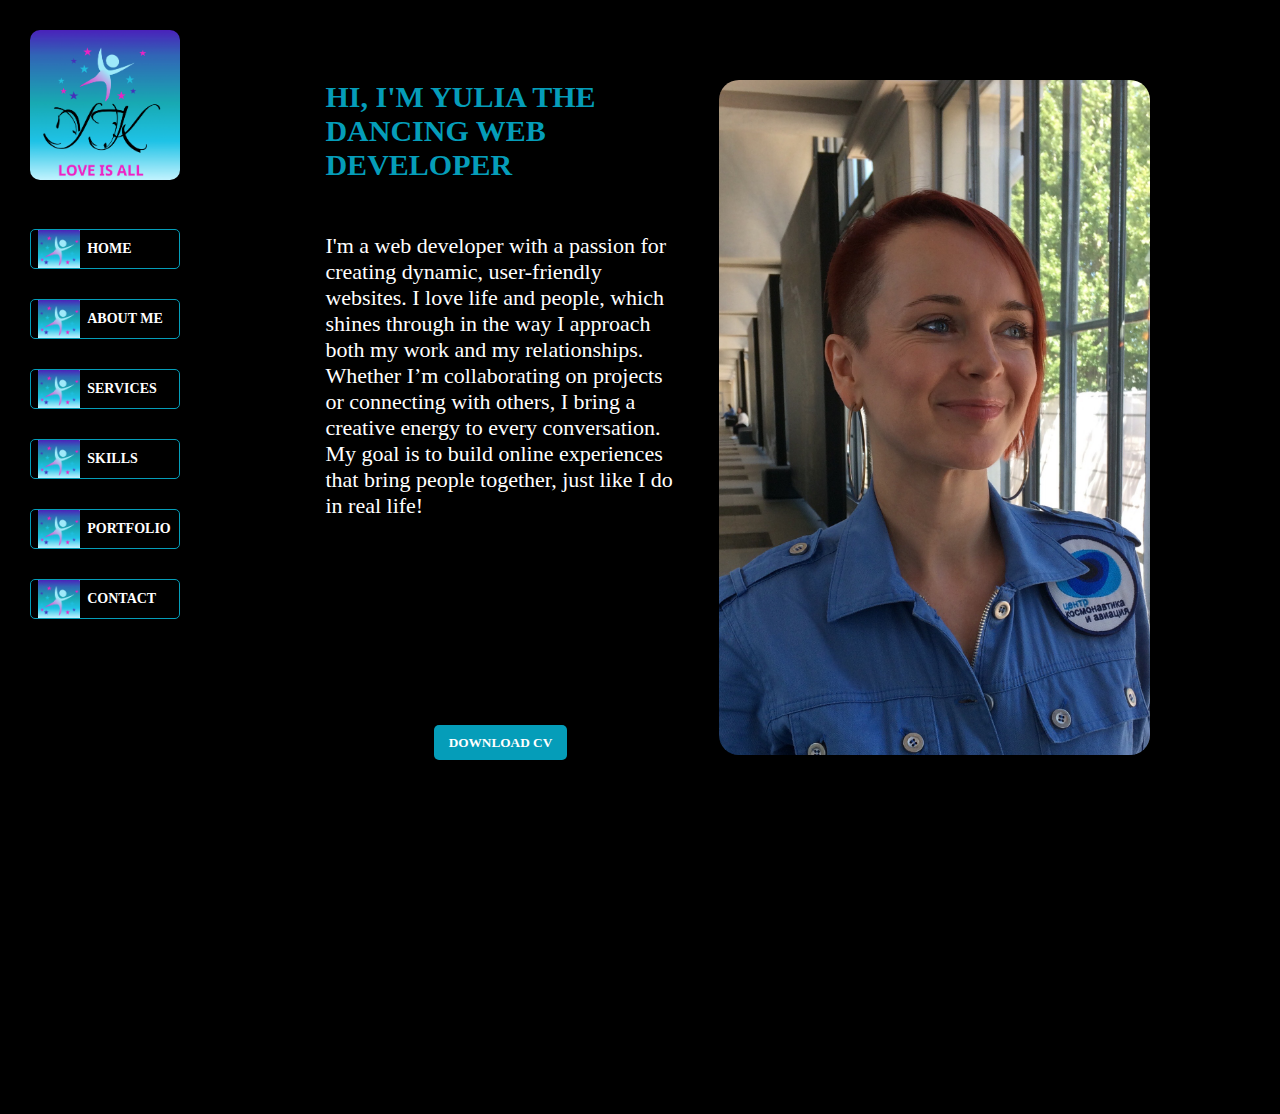
<file: index.html>
<!DOCTYPE html>
<html lang="en">

<head>
    <meta charset="UTF-8">
    <meta name="viewport" content="width=device-width, initial-scale=1.0">
    <title>Home</title>
    <link rel="stylesheet" href="./styles.css">
</head>

<body>
    <div class="webPageContainer">
        <header>
            <nav class="topNavigation">
                <div class="tableMenuBarContainer">
                    
                    <div class="logoContainer">
                        <a href="index.html">
                            <img class="logo" src="./images/logoYK.jpg" alt="Logo">
                        </a>
                    </div>
               
                    <div class="tabletMenu">
                        <ul class="navLinks navLinksTablet">
                            <li class="tabletButton menuButton"><a href="index.html">Home</a></li>
                            <li class="tabletButton menuButton"><a href="about.html">About Me</a></li>
                            <li class="tabletButton menuButton"><a href="services.html">Services</a></li>
                            <li class="tabletButton menuButton"><a href="skills.html">Skills</a></li>
                            <li class="tabletButton menuButton"><a href="portfolio.html">Portfolio</a></li>
                            <li class="tabletButton menuButton"><a href="contact.html">Contact</a></li>
                        </ul>
                    </div>
                </div>
                <div>
                    <a href="#openMenu" id="hamburger">
                        <img class="hamburger" src="./images/hamburger.png" alt="Hamburger Icon">
                    </a>
                </div>
            </nav>
            <div class="desktopMenu">
                <ul class="navLinks navLinksDesktop">
                    <li class="desktopButton menuButton">
                        <img class="desktopButtorDecor" src="./images/buttonDecor.jpg" alt="Button Decoration">
                        <a href="index.html">Home</a>
                    </li>
                    <li class="desktopButton menuButton">
                        <img class="desktopButtorDecor" src="./images/buttonDecor.jpg" alt="Button Decoration">
                        <a href="about.html">About Me</a>
                    </li>
                    <li class="desktopButton menuButton">
                        <img class="desktopButtorDecor" src="./images/buttonDecor.jpg" alt="Button Decoration">
                        <a href="services.html">Services</a>
                    </li>
                    <li class="desktopButton menuButton">
                        <img class="desktopButtorDecor" src="./images/buttonDecor.jpg" alt="Button Decoration">
                        <a href="skills.html">Skills</a>
                    </li>
                    <li class="desktopButton menuButton">
                        <img class="desktopButtorDecor" src="./images/buttonDecor.jpg" alt="Button Decoration">
                        <a href="portfolio.html">Portfolio</a>
                    </li>
                    <li class="desktopButton menuButton">
                        <img class="desktopButtorDecor" src="./images/buttonDecor.jpg" alt="Button Decoration">
                        <a href="contact.html">Contact</a>
                    </li>
                </ul>
            </div>
            <div id="openMenu" class="mobileMenu">
                <ul class="navLinks navLinksDesktop">
                    <li class="mobileButton menuButton"><a href="index.html">Home</a></li>
                    <li class="mobileButton menuButton"><a href="about.html">About Me</a></li>
                    <li class="mobileButton menuButton"><a href="services.html">Services</a></li>
                    <li class="mobileButton menuButton"><a href="skills.html">Skills</a></li>
                    <li class="mobileButton menuButton"><a href="portfolio.html">Portfolio</a></li>
                    <li class="mobileButton menuButton"><a href="contact.html">Contact</a></li>
                </ul>
            </div>
        </header>

        <main class="pageContent">

            <div class="gridContainer">
                <div class="box title">
                    <h1 class="sectionHeader">Hi, I'm Yulia the dancing web developer</h1>
                </div>
                <div class="box image gridItem">

                    <img src="./images/profilePhoto.jpg" alt="Yulia's Profile Photo">
                </div>
                <div class="box text">I'm a web developer with a passion for creating dynamic, user-friendly websites. I
                    love life and people, which shines through in the way I approach both my work and my relationships.
                    Whether I’m collaborating on projects or connecting with others, I bring a creative energy to every
                    conversation. My goal is to build online experiences that bring people together, just like I do in
                    real life!</div>
                <div class="box button buttonDiv">
                    <h5><a class="downloadCVButton"
                            href="https://drive.google.com/file/d/1CEuTMTW2zcV6KaB7ldRLFrGE4mysSt4g/view?usp=sharing"
                            target="_blank">DOWNLOAD CV</a></h5>
                </div>
            </div>
        </main>
    </div>
    <!-- <script>
        document.getElementById('hamburger').addEventListener('click', function (event) {
            event.preventDefault();
            document.getElementById('openMenu').classList.toggle('hide');
        })
    </script>-->
    <script src="script.js"></script>
</body>

</html>
</file>
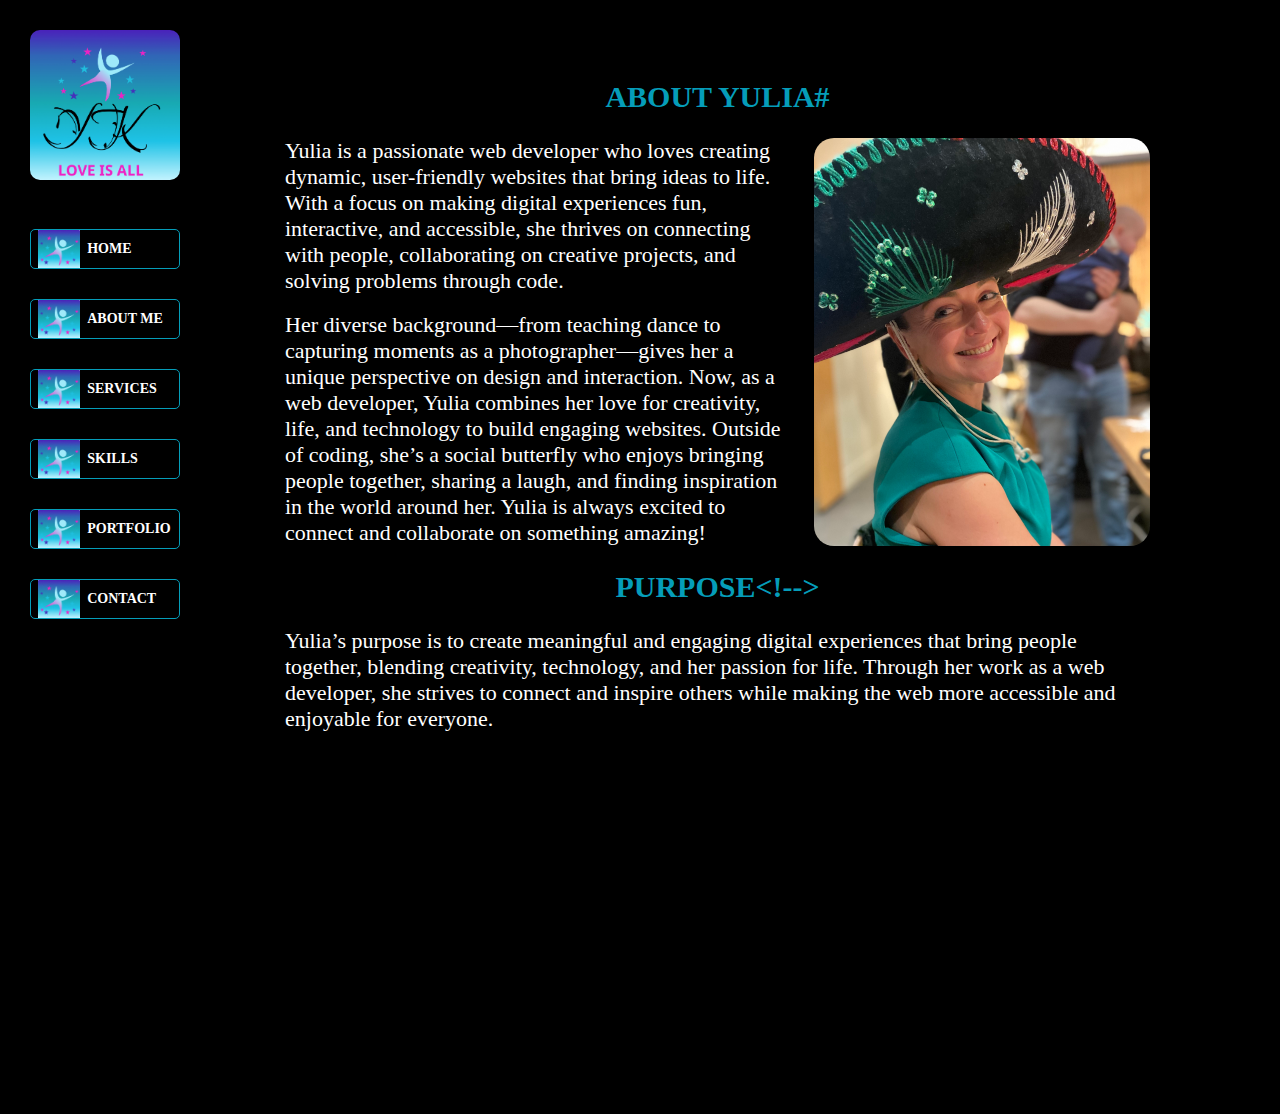
<file: about.html>
<!DOCTYPE html>
<html lang="en">

<head>
    <meta charset="UTF-8">
    <meta name="viewport" content="width=device-width, initial-scale=1.0">
    <title>About</title>
    <link rel="stylesheet" href="./styles.css">
</head>

<body>
    <div class="webPageContainer">
        <header>
            <nav class="topNavigation">
                <div class="tableMenuBarContainer">
                    <div class="logoContainer">
                        <a href="index.html">
                        <img class="logo" src="./images/logoYK.jpg" alt="Logo">
                        </a>
                    </div>
                    <div class="tabletMenu">
                        <ul class="navLinks navLinksTablet">
                            <li class="tabletButton menuButton"><a href="index.html">Home</a></li>
                            <li class="tabletButton menuButton"><a href="about.html">About Me</a></li>
                            <li class="tabletButton menuButton"><a href="services.html">Services</a></li>
                            <li class="tabletButton menuButton"><a href="skills.html">Skills</a></li>
                            <li class="tabletButton menuButton"><a href="portfolio.html">Portfolio</a></li>
                            <li class="tabletButton menuButton"><a href="contact.html">Contact</a></li>
                        </ul>
                    </div>
                </div>
                <div>
                    <a href="#openMenu" id="hamburger">
                        <img class="hamburger" src="./images/hamburger.png" alt="Hamburger Icon">
                    </a>
                </div>
            </nav>
            <div class="desktopMenu">
                <ul class="navLinks navLinksDesktop">
                    <li class="desktopButton menuButton">
                        <img class="desktopButtorDecor" src="./images/buttonDecor.jpg" alt="Button Decoration">
                        <a href="index.html">Home</a>
                    </li>
                    <li class="desktopButton menuButton">
                        <img class="desktopButtorDecor" src="./images/buttonDecor.jpg" alt="Button Decoration">
                        <a href="about.html">About Me</a>
                    </li>
                    <li class="desktopButton menuButton">
                        <img class="desktopButtorDecor" src="./images/buttonDecor.jpg" alt="Button Decoration">
                        <a href="services.html">Services</a>
                    </li>
                    <li class="desktopButton menuButton">
                        <img class="desktopButtorDecor" src="./images/buttonDecor.jpg" alt="Button Decoration">
                        <a href="skills.html">Skills</a>
                    </li>
                    <li class="desktopButton menuButton">
                        <img class="desktopButtorDecor" src="./images/buttonDecor.jpg" alt="Button Decoration">
                        <a href="portfolio.html">Portfolio</a>
                    </li>
                    <li class="desktopButton menuButton">
                        <img class="desktopButtorDecor" src="./images/buttonDecor.jpg" alt="Button Decoration">
                        <a href="contact.html">Contact</a>
                    </li>
                </ul>
            </div>
            <div id="openMenu" class="mobileMenu">
                <ul class="navLinks navLinksDesktop">
                    <li class="mobileButton menuButton"><a href="index.html">Home</a></li>
                    <li class="mobileButton menuButton"><a href="about.html">About Me</a></li>
                    <li class="mobileButton menuButton"><a href="services.html">Services</a></li>
                    <li class="mobileButton menuButton"><a href="skills.html">Skills</a></li>
                    <li class="mobileButton menuButton"><a href="portfolio.html">Portfolio</a></li>
                    <li class="mobileButton menuButton"><a href="contact.html">Contact</a></li>
                </ul>
            </div>
        </header>

        <main class="pageContent">
           
                    <div class="gridContainerAbout">
                        <div class="box aboutTitle">
                            <h1 class="aboutHeader">About Yulia#</h1>
                        </div>
                        <div class="box aboutImage gridItem">
                            <img src="./images/meInSombrero.jpeg" width="200px" alt="Yulia's Profile Photo">
                        </div>
                        <div class="box aboutText">
                            <p class="allAboutTexts">Yulia is a passionate web developer who loves creating dynamic, user-friendly websites that bring ideas to life. With a focus on making digital experiences fun, interactive, and accessible, she thrives on connecting with people, collaborating on creative projects, and solving problems through code.</p>
                            <br>
                            <p class="allAboutTexts">Her diverse background—from teaching dance to capturing moments as a photographer—gives her a unique perspective on design and interaction. Now, as a web developer, Yulia combines her love for creativity, life, and technology to build engaging websites. Outside of coding, she’s a social butterfly who enjoys bringing people together, sharing a laugh, and finding inspiration in the world around her.
                                Yulia is always excited to connect and collaborate on something amazing!</p>
                        </div>
                        <div class="box aboutPurposeTitle">
                            <h4 class="aboutHeader">Purpose&lt;!--&gt;</h4>
                        </div>
                        <div class="box aboutPurposeText">
                            <p class="allAboutTexts">
                                Yulia’s purpose is to create meaningful and engaging digital experiences that bring people together, blending creativity, technology, and her passion for life. Through her work as a web developer, she strives to connect and inspire others while making the web more accessible and enjoyable for everyone.
                            </p>
                        </div>
                    </div>
            <!--</div>-->
        </main>
    </div>
    <script src="script.js"></script>
</body>

</html>
</file>
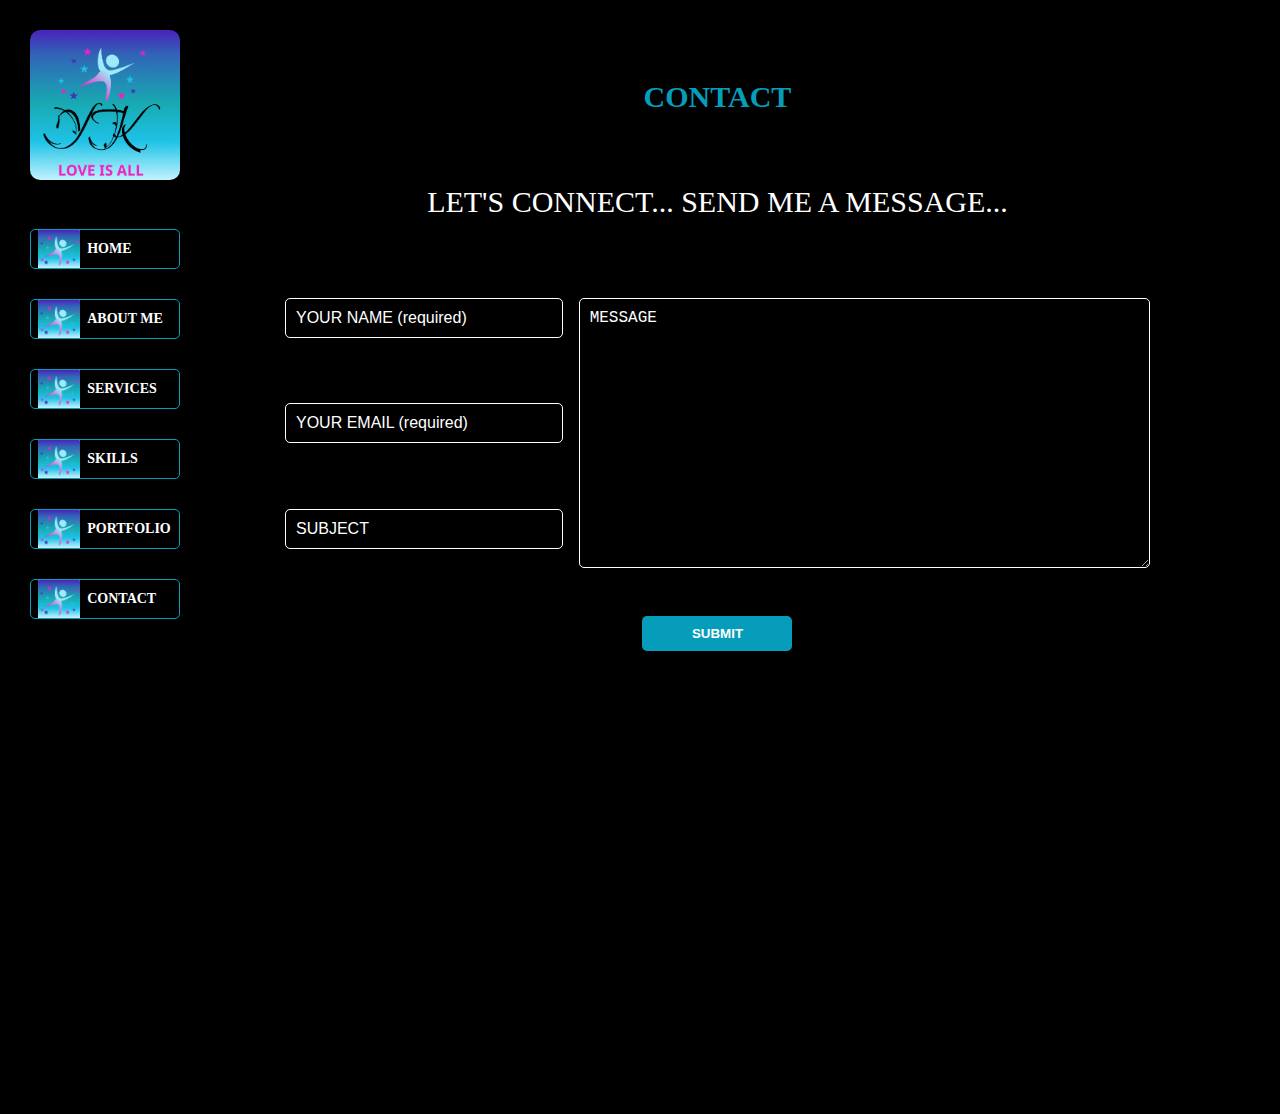
<file: contact.html>
<!DOCTYPE html>
<html lang="en">

<head>
    <meta charset="UTF-8">
    <meta name="viewport" content="width=device-width, initial-scale=1.0">
    <title>Contact</title>
    <link rel="stylesheet" href="./styles.css">
</head>

<body>
    <div class="webPageContainer">
        <header>
            <nav class="topNavigation">
                <div class="tableMenuBarContainer">
                    <div class="logoContainer">
                        <a href="index.html">
                            <img class="logo" src="./images/logoYK.jpg" alt="Logo">
                        </a>
                    </div>
                    <div class="tabletMenu">
                        <ul class="navLinks navLinksTablet">
                            <li class="tabletButton menuButton"><a href="index.html">Home</a></li>
                            <li class="tabletButton menuButton"><a href="about.html">About Me</a></li>
                            <li class="tabletButton menuButton"><a href="services.html">Services</a></li>
                            <li class="tabletButton menuButton"><a href="skills.html">Skills</a></li>
                            <li class="tabletButton menuButton"><a href="portfolio.html">Portfolio</a></li>
                            <li class="tabletButton menuButton"><a href="contact.html">Contact</a></li>
                        </ul>
                    </div>
                </div>
                <div>
                    <a href="#openMenu" id="hamburger">
                        <img class="hamburger" src="./images/hamburger.png" alt="Hamburger Icon">
                    </a>
                </div>
            </nav>
            <div class="desktopMenu">
                <ul class="navLinks navLinksDesktop">
                    <li class="desktopButton menuButton">
                        <img class="desktopButtorDecor" src="./images/buttonDecor.jpg" alt="Button Decoration">
                        <a href="index.html">Home</a>
                    </li>
                    <li class="desktopButton menuButton">
                        <img class="desktopButtorDecor" src="./images/buttonDecor.jpg" alt="Button Decoration">
                        <a href="about.html">About Me</a>
                    </li>
                    <li class="desktopButton menuButton">
                        <img class="desktopButtorDecor" src="./images/buttonDecor.jpg" alt="Button Decoration">
                        <a href="services.html">Services</a>
                    </li>
                    <li class="desktopButton menuButton">
                        <img class="desktopButtorDecor" src="./images/buttonDecor.jpg" alt="Button Decoration">
                        <a href="skills.html">Skills</a>
                    </li>
                    <li class="desktopButton menuButton">
                        <img class="desktopButtorDecor" src="./images/buttonDecor.jpg" alt="Button Decoration">
                        <a href="portfolio.html">Portfolio</a>
                    </li>
                    <li class="desktopButton menuButton">
                        <img class="desktopButtorDecor" src="./images/buttonDecor.jpg" alt="Button Decoration">
                        <a href="contact.html">Contact</a>
                    </li>
                </ul>
            </div>
            <div id="openMenu" class="mobileMenu">
                <ul class="navLinks navLinksDesktop">
                    <li class="mobileButton menuButton"><a href="index.html">Home</a></li>
                    <li class="mobileButton menuButton"><a href="about.html">About Me</a></li>
                    <li class="mobileButton menuButton"><a href="services.html">Services</a></li>
                    <li class="mobileButton menuButton"><a href="skills.html">Skills</a></li>
                    <li class="mobileButton menuButton"><a href="portfolio.html">Portfolio</a></li>
                    <li class="mobileButton menuButton"><a href="contact.html">Contact</a></li>
                </ul>
            </div>
        </header>

        <main class="pageContent">

            <div class="gridContainerContact">
                <div class="box contactTitle">
                    <h1 class="sectionHeader contactHeader">Contact</h1>
                </div>
                <div class="box contactMessage">Let's Connect... Send me a message...</div>

                <form action="https://api.web3forms.com/submit" method="POST" class="contactForm">

                    <input type="hidden" name="access_key" value="73f61625-7d2a-4573-be4c-a2965a89aff3">

                    <div class="box contactName">
                        <input type="text" name="username" placeholder="YOUR NAME (required)" required>
                    </div>
                    <div class="box contactEmail">
                        <input type="email" name="email" placeholder="YOUR EMAIL (required)" required>
                    </div>
                    <div class="box contactSubject">
                        <input type="text" id="subject" name="subject" placeholder="SUBJECT" required>
                    </div>
                    <div class="box contactMessageBox">
                        <textarea id="message" name="message" rows="5" cols="50" placeholder="MESSAGE"
                            required></textarea>
                    </div>
                    <div class="box contactSubmitButton">
                        <button type="submit" class="submitButton"> Submit </button>
                    </div>
                </form>
                <div class="box socialMedia">
                    Social Media
                </div>
            </div>
        </main>
    </div>
    <script src="script.js"></script>
</body>

</html>
</file>
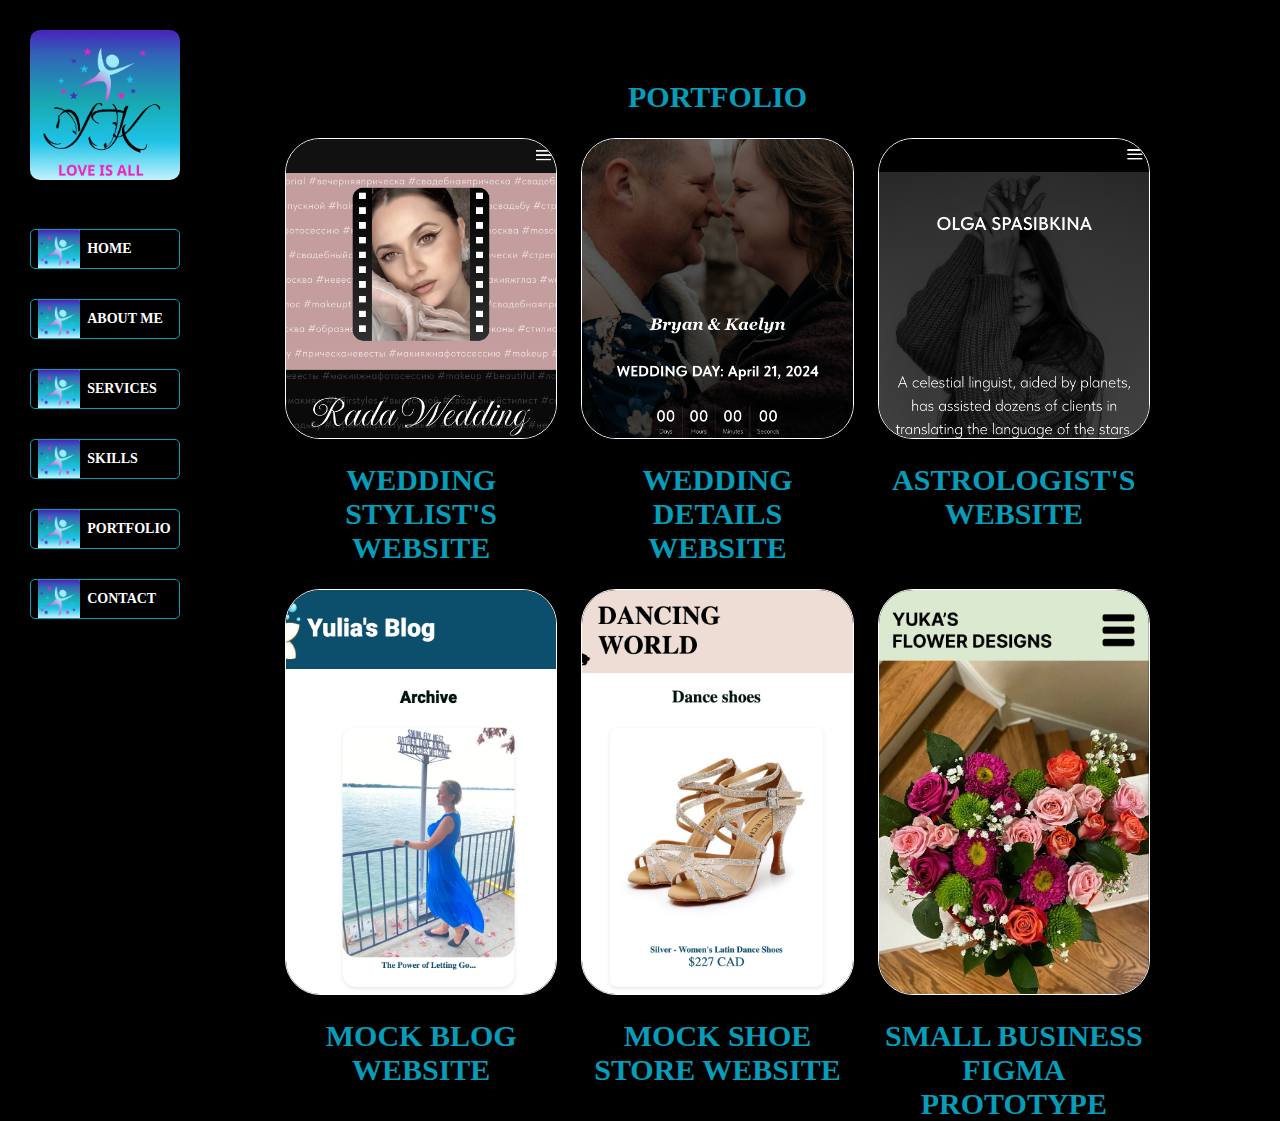
<file: portfolio.html>
<!DOCTYPE html>
<html lang="en">

<head>
    <meta charset="UTF-8">
    <meta name="viewport" content="width=device-width, initial-scale=1.0">
    <title>Portfolio</title>
    <link rel="stylesheet" href="./styles.css">
</head>

<body>
    <div class="webPageContainer">
        <header>
            <nav class="topNavigation">
                <div class="tableMenuBarContainer">
                    <div class="logoContainer">
                        <a href="index.html">
                            <img class="logo" src="./images/logoYK.jpg" alt="Logo">
                        </a>
                    </div>
                    <div class="tabletMenu">
                        <ul class="navLinks navLinksTablet">
                            <li class="tabletButton menuButton"><a href="index.html">Home</a></li>
                            <li class="tabletButton menuButton"><a href="about.html">About Me</a></li>
                            <li class="tabletButton menuButton"><a href="services.html">Services</a></li>
                            <li class="tabletButton menuButton"><a href="skills.html">Skills</a></li>
                            <li class="tabletButton menuButton"><a href="portfolio.html">Portfolio</a></li>
                            <li class="tabletButton menuButton"><a href="contact.html">Contact</a></li>
                        </ul>
                    </div>
                </div>
                <div>
                    <a href="#openMenu" id="hamburger">
                        <img class="hamburger" src="./images/hamburger.png" alt="Hamburger Icon">
                    </a>
                </div>
            </nav>
            <div class="desktopMenu">
                <ul class="navLinks navLinksDesktop">
                    <li class="desktopButton menuButton">
                        <img class="desktopButtorDecor" src="./images/buttonDecor.jpg" alt="Button Decoration">
                        <a href="index.html">Home</a>
                    </li>
                    <li class="desktopButton menuButton">
                        <img class="desktopButtorDecor" src="./images/buttonDecor.jpg" alt="Button Decoration">
                        <a href="about.html">About Me</a>
                    </li>
                    <li class="desktopButton menuButton">
                        <img class="desktopButtorDecor" src="./images/buttonDecor.jpg" alt="Button Decoration">
                        <a href="services.html">Services</a>
                    </li>
                    <li class="desktopButton menuButton">
                        <img class="desktopButtorDecor" src="./images/buttonDecor.jpg" alt="Button Decoration">
                        <a href="skills.html">Skills</a>
                    </li>
                    <li class="desktopButton menuButton">
                        <img class="desktopButtorDecor" src="./images/buttonDecor.jpg" alt="Button Decoration">
                        <a href="portfolio.html">Portfolio</a>
                    </li>
                    <li class="desktopButton menuButton">
                        <img class="desktopButtorDecor" src="./images/buttonDecor.jpg" alt="Button Decoration">
                        <a href="contact.html">Contact</a>
                    </li>
                </ul>
            </div>
            <div id="openMenu" class="mobileMenu">
                <ul class="navLinks navLinksDesktop">
                    <li class="mobileButton menuButton"><a href="index.html">Home</a></li>
                    <li class="mobileButton menuButton"><a href="about.html">About Me</a></li>
                    <li class="mobileButton menuButton"><a href="services.html">Services</a></li>
                    <li class="mobileButton menuButton"><a href="skills.html">Skills</a></li>
                    <li class="mobileButton menuButton"><a href="portfolio.html">Portfolio</a></li>
                    <li class="mobileButton menuButton"><a href="contact.html">Contact</a></li>
                </ul>
            </div>
        </header>

        <main class="pageContent">

            <div class="gridContainerPortfolio">
                <div class="box portfolioTitle">
                    <!--<h1 class="portfolioHeader">&lt;h1&gt; Portfolio &lt;/h1&gt;</h1>-->
                    <h1 class="portfolioHeader">Portfolio</h1>
                </div>

                <div class="box portfolioImage01">
                    <a href="https://yukascreations.com/radawedding" target="_blank">
                        <img class="allPortfolioImages" src="./images/RadaWedding.png" width="200px"
                            alt="Project#1 Photo">
                    </a>
                </div>
                <div class="box projectTitle01">
                    <a href="https://yukascreations.com/radawedding" target="_blank">
                        <h4 class="portfolioHeader">Wedding Stylist's Website</h4>
                    </a>
                </div>
<!------------------------------------------->

<div class="box portfolioImage02">
    <a href="https://yukascreations.com/bryanandkaelyn" target="_blank">
        <img class="allPortfolioImages" src="./images/Kaelyn Wedding.png" width="200px"
            alt="Project#3 Photo">
    </a>
</div>
<div class="box projectTitle02">
    <a href="https://yukascreations.com/bryanandkaelyn" target="_blank">
        <h4 class="portfolioHeader">Wedding Details Website</h4>
    </a>
</div>

                <div class="box portfolioImage03">
                    <a href="https://yukascreations.com/spasibkina/en" target="_blank">
                        <img class="allPortfolioImages" src="./images/Astrologist.png" width="200px"
                            alt="Project#2 Photo">
                    </a>
                </div>
                <div class="box projectTitle0">
                    <a href="https://yukascreations.com/spasibkina/en" target="_blank">
                        <h4 class="portfolioHeader">Astrologist's Website
                        </h4>
                    </a>
                </div>
 <!------------------------------------------->
 

                <div class="box portfolioImage04">
                    <a href="https://yuls2024.github.io/Blog/" target="_blank">
                        <img class="allPortfolioImages" src="./images/blogWebsite.png" width="200px"
                            alt="Project#4 Photo">
                    </a>
                </div>
                <div class="box projectTitle04">
                    <a href="https://yuls2024.github.io/Blog/" target="_blank">
                        <h4 class="portfolioHeader">Mock Blog Website</h4>
                    </a>
                </div>

                <div class="box portfolioImage05">
                    <a href="https://yuls2024.github.io/Shoe-Store/" target="_blank">
                        <img class="allPortfolioImages" src="./images/shoeWebsite.png" width="200px"
                            alt="Project#5 Photo">
                    </a>
                </div>
                <div class="box projectTitle05">
                    <a href="https://yuls2024.github.io/Shoe-Store/" target="_blank">
                        <h4 class="portfolioHeader">Mock Shoe Store Website</h4>
                    </a>
                </div>
                <!--         <div class="box portfolioImage05">
                    <img class="allPortfolioImages" src="./images/services02.jpg" width="200px" alt="Project#5 Photo">
                    
                </div>
                <div class="box projectTitle05">
                    <h4 class="portfolioHeader">Project 5 Title</h4>
                </div>-->
                <div class="box portfolioImage06">
                    <a href="https://www.figma.com/proto/i64MGWjQYGQhjaRLY86BKd/Small-Business?node-id=137-540&p=f&t=i20DGsG1Y0eYuO1Z-1&scaling=contain&content-scaling=fixed&page-id=137%3A513&starting-point-node-id=137%3A540&show-proto-sidebar=1" target="_blank">
                    <img class="allPortfolioImages" src="./images/smallBusiness.png" width="200px" alt="Project#6 Photo">
                    </a>
                </div>
                <div class="box projectTitle06">
                    <a href="https://www.figma.com/proto/i64MGWjQYGQhjaRLY86BKd/Small-Business?node-id=137-540&p=f&t=i20DGsG1Y0eYuO1Z-1&scaling=contain&content-scaling=fixed&page-id=137%3A513&starting-point-node-id=137%3A540&show-proto-sidebar=1" target="_blank">
                    <h4 class="portfolioHeader">Small Business Figma Prototype
                    </h4>
                 </a>
                </div>
            </div>
        </main>
    </div>
    <script src="script.js"></script>
</body>

</html>
</file>
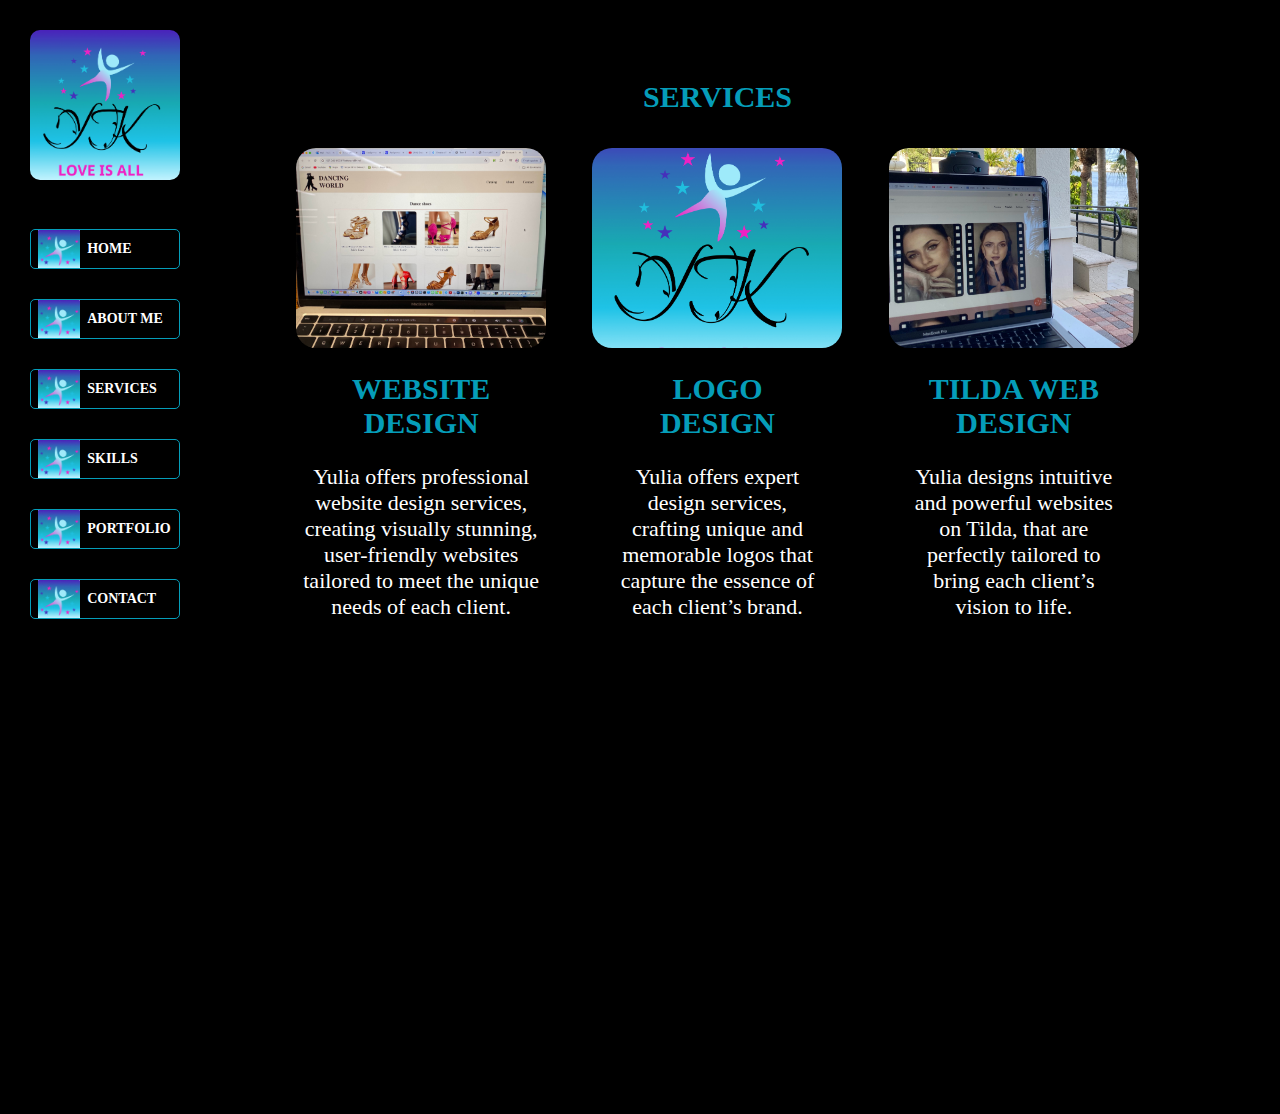
<file: services.html>
<!DOCTYPE html>
<html lang="en">

<head>
    <meta charset="UTF-8">
    <meta name="viewport" content="width=device-width, initial-scale=1.0">
    <title>Services</title>
    <link rel="stylesheet" href="./styles.css">
</head>

<body>
    <div class="webPageContainer">
        <header>
            <nav class="topNavigation">
                <div class="tableMenuBarContainer">
                    <div class="logoContainer">
                        <a href="index.html">
                            <img class="logo" src="./images/logoYK.jpg" alt="Logo">
                        </a>
                    </div>
                    <div class="tabletMenu">
                        <ul class="navLinks navLinksTablet">
                            <li class="tabletButton menuButton"><a href="index.html">Home</a></li>
                            <li class="tabletButton menuButton"><a href="about.html">About Me</a></li>
                            <li class="tabletButton menuButton"><a href="services.html">Services</a></li>
                            <li class="tabletButton menuButton"><a href="skills.html">Skills</a></li>
                            <li class="tabletButton menuButton"><a href="portfolio.html">Portfolio</a></li>
                            <li class="tabletButton menuButton"><a href="contact.html">Contact</a></li>
                        </ul>
                    </div>
                </div>
                <div>
                    <a href="#openMenu" id="hamburger">
                        <img class="hamburger" src="./images/hamburger.png" alt="Hamburger Icon">
                    </a>
                </div>
            </nav>
            <div class="desktopMenu">
                <ul class="navLinks navLinksDesktop">
                    <li class="desktopButton menuButton">
                        <img class="desktopButtorDecor" src="./images/buttonDecor.jpg" alt="Button Decoration">
                        <a href="index.html">Home</a>
                    </li>
                    <li class="desktopButton menuButton">
                        <img class="desktopButtorDecor" src="./images/buttonDecor.jpg" alt="Button Decoration">
                        <a href="about.html">About Me</a>
                    </li>
                    <li class="desktopButton menuButton">
                        <img class="desktopButtorDecor" src="./images/buttonDecor.jpg" alt="Button Decoration">
                        <a href="services.html">Services</a>
                    </li>
                    <li class="desktopButton menuButton">
                        <img class="desktopButtorDecor" src="./images/buttonDecor.jpg" alt="Button Decoration">
                        <a href="skills.html">Skills</a>
                    </li>
                    <li class="desktopButton menuButton">
                        <img class="desktopButtorDecor" src="./images/buttonDecor.jpg" alt="Button Decoration">
                        <a href="portfolio.html">Portfolio</a>
                    </li>
                    <li class="desktopButton menuButton">
                        <img class="desktopButtorDecor" src="./images/buttonDecor.jpg" alt="Button Decoration">
                        <a href="contact.html">Contact</a>
                    </li>
                </ul>
            </div>
            <div id="openMenu" class="mobileMenu">
                <ul class="navLinks navLinksDesktop">
                    <li class="mobileButton menuButton"><a href="index.html">Home</a></li>
                    <li class="mobileButton menuButton"><a href="about.html">About Me</a></li>
                    <li class="mobileButton menuButton"><a href="services.html">Services</a></li>
                    <li class="mobileButton menuButton"><a href="skills.html">Skills</a></li>
                    <li class="mobileButton menuButton"><a href="portfolio.html">Portfolio</a></li>
                    <li class="mobileButton menuButton"><a href="contact.html">Contact</a></li>
                </ul>
            </div>
        </header>

        <main class="pageContent servicesPageContent">

            <div class="gridContainerServices">
                <div class="box servicesTitle">
                    <!--<h1 class="sectionHeader">Services&lt;/h1&gt;</h1>-->
                    <h1 class="sectionHeader">Services</h1>
                </div>
                <div class="box servicesImage01">
                    <img class="allServicesImages" src="./images/webDevelopment.jpg" alt="Service#1 Photo">
                </div>
                <div class="box servicesImage02">
                   <!-- <img class="allServicesImages" src="./images/services02.jpg" alt="Service#2 Photo">-->
                    <img class="allServicesImages" src="./images/logoYK.jpg" alt="Service#2 Photo">
                    
                </div>
                <div class="box servicesImage03">
                    <img class="allServicesImages" src="./images/tildaWebsite.jpg" alt="Service#3 Photo">
                </div>
                <div class="box serviceTitle01 sectionHeader">
                    <h4 class="serviceTitles">WEBSITE DESIGN</h4>
                </div>
                <div class="box serviceTitle02 sectionHeader">
                    <h4 class="serviceTitles">LOGO
                        DESIGN</h4>
                </div>
                <div class="box serviceTitle03 sectionHeader">
                    <h4 class="serviceTitles">TILDA WEB DESIGN</h4>
                </div>
                <div class="box serviceText01">
                    <p class="allServiceTexts">Yulia offers professional website design services, creating visually
                        stunning, user-friendly websites tailored to meet the unique needs of each client.</p>
                </div>
                <div class="box serviceText02">
                    <p class="allServiceTexts">Yulia offers expert design services, crafting unique and memorable logos
                        that capture the essence of each client’s brand.</p>
                </div>
                <div class="box serviceText03">
                    <p class="allServiceTexts">Yulia designs intuitive and powerful websites on Tilda, that are
                        perfectly tailored to bring each client’s vision to life.</p>
                </div>
            </div>
        </main>
    </div>
    <script src="script.js"></script>
</body>

</html>
</file>
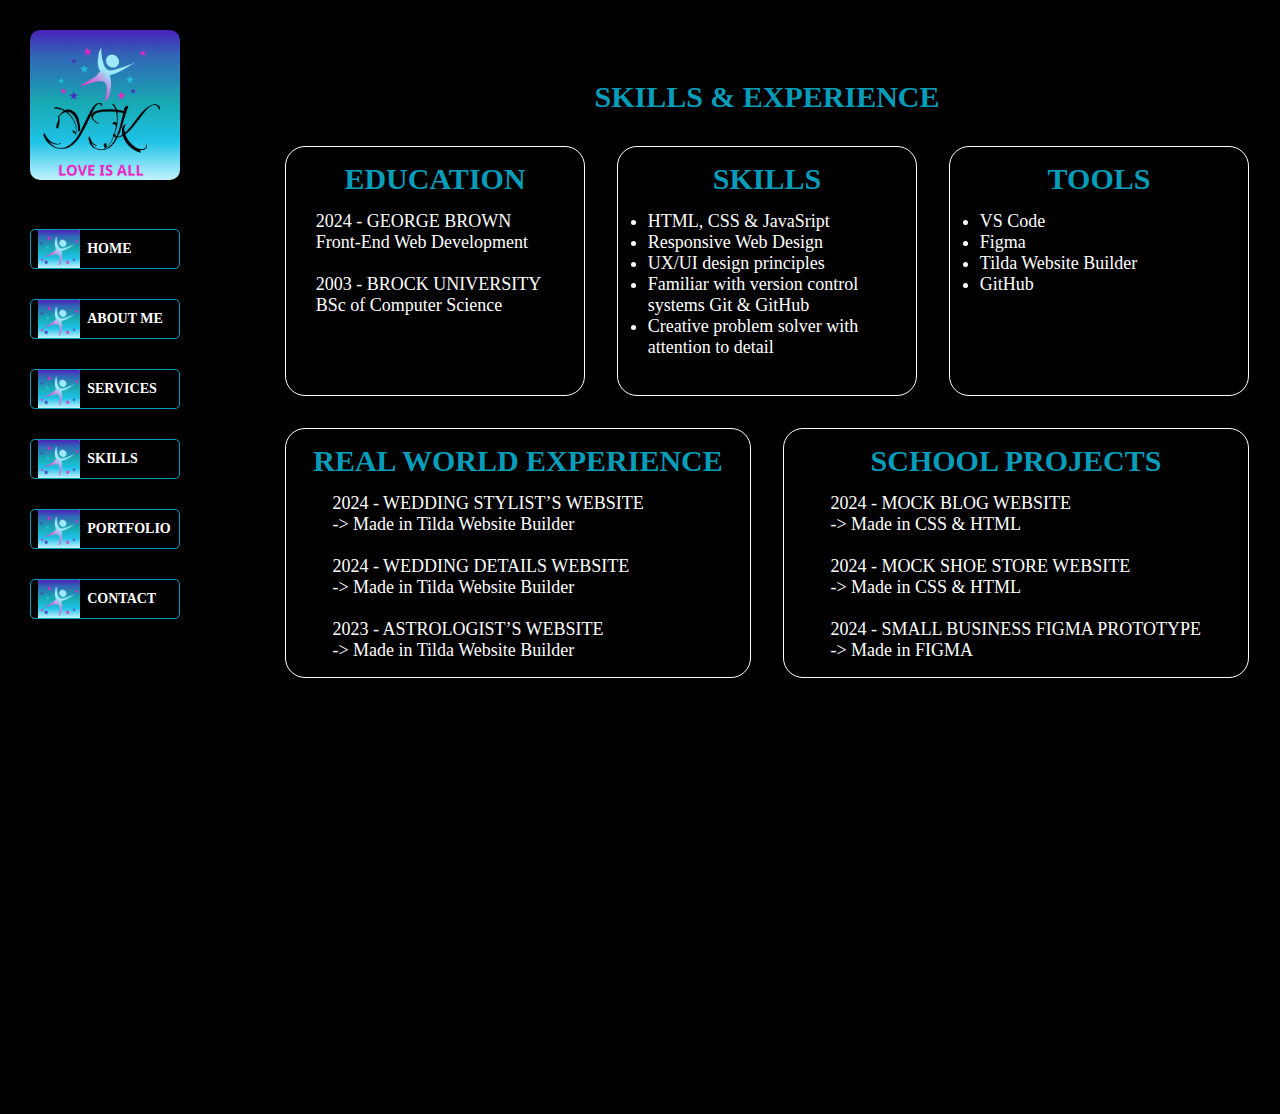
<file: skills.html>
<!DOCTYPE html>
<html lang="en">

<head>
    <meta charset="UTF-8">
    <meta name="viewport" content="width=device-width, initial-scale=1.0">
    <title>Skills</title>
    <link rel="stylesheet" href="./styles.css">
</head>

<body>
    <div class="webPageContainer">
        <header>
            <nav class="topNavigation">
                <div class="tableMenuBarContainer">
                    <div class="logoContainer">
                        <a href="index.html">
                            <img class="logo" src="./images/logoYK.jpg" alt="Logo">
                        </a>
                    </div>
                    <div class="tabletMenu">
                        <ul class="navLinks navLinksTablet">
                            <li class="tabletButton menuButton"><a href="index.html">Home</a></li>
                            <li class="tabletButton menuButton"><a href="about.html">About Me</a></li>
                            <li class="tabletButton menuButton"><a href="services.html">Services</a></li>
                            <li class="tabletButton menuButton"><a href="skills.html">Skills</a></li>
                            <li class="tabletButton menuButton"><a href="portfolio.html">Portfolio</a></li>
                            <li class="tabletButton menuButton"><a href="contact.html">Contact</a></li>
                        </ul>
                    </div>
                </div>
                <div>
                    <a href="#openMenu" id="hamburger">
                        <img class="hamburger" src="./images/hamburger.png" alt="Hamburger Icon">
                    </a>
                </div>
            </nav>
            <div class="desktopMenu">
                <ul class="navLinks navLinksDesktop">
                    <li class="desktopButton menuButton">
                        <img class="desktopButtorDecor" src="./images/buttonDecor.jpg" alt="Button Decoration">
                        <a href="index.html">Home</a>
                    </li>
                    <li class="desktopButton menuButton">
                        <img class="desktopButtorDecor" src="./images/buttonDecor.jpg" alt="Button Decoration">
                        <a href="about.html">About Me</a>
                    </li>
                    <li class="desktopButton menuButton">
                        <img class="desktopButtorDecor" src="./images/buttonDecor.jpg" alt="Button Decoration">
                        <a href="services.html">Services</a>
                    </li>
                    <li class="desktopButton menuButton">
                        <img class="desktopButtorDecor" src="./images/buttonDecor.jpg" alt="Button Decoration">
                        <a href="skills.html">Skills</a>
                    </li>
                    <li class="desktopButton menuButton">
                        <img class="desktopButtorDecor" src="./images/buttonDecor.jpg" alt="Button Decoration">
                        <a href="portfolio.html">Portfolio</a>
                    </li>
                    <li class="desktopButton menuButton">
                        <img class="desktopButtorDecor" src="./images/buttonDecor.jpg" alt="Button Decoration">
                        <a href="contact.html">Contact</a>
                    </li>
                </ul>
            </div>
            <div id="openMenu" class="mobileMenu">
                <ul class="navLinks navLinksDesktop">
                    <li class="mobileButton menuButton"><a href="index.html">Home</a></li>
                    <li class="mobileButton menuButton"><a href="about.html">About Me</a></li>
                    <li class="mobileButton menuButton"><a href="services.html">Services</a></li>
                    <li class="mobileButton menuButton"><a href="skills.html">Skills</a></li>
                    <li class="mobileButton menuButton"><a href="portfolio.html">Portfolio</a></li>
                    <li class="mobileButton menuButton"><a href="contact.html">Contact</a></li>
                </ul>
            </div>
        </header>

        <main class="pageContent">

            <div class="gridContainerSkills">
                <div class="box skillsTitle">
                    <!--<h1 class="skillsHeader">&lt;h1&gt; Skills & Experience &lt;/h1&gt;</h1>-->
                    <h1 class="skillsHeader">Skills & Experience</h1>
                </div>
                <div class="box skillsEducation">
                    <div class="educationBox">
                        <div class="educationTitle">
                            <h4 class="skillsHeader">Education</h4>
                        </div>
                        <div class="educationContent">
                            <p>2024 - GEORGE BROWN</p>
                            <p>Front-End Web Development</p>
                            <br>
                            <p>2003 - BROCK UNIVERSITY</p>
                            <p>BSc of Computer Science</p>
                        </div>
                    </div>
                </div>

                <div class="box skillsSkills">
                    <div class="skillsBox">
                        <div class="skillsBoxTitle">
                            <h4 class="skillsHeader">Skills</h4>
                        </div>
                        <div class="skillsContent">
                            <ul>
                                <li>HTML, CSS & JavaSript</li>
                                <li>Responsive Web Design</li>
                                <li>UX/UI design principles</li>
                                <li>Familiar with version control systems Git & GitHub</li>
                                <li>Creative problem solver with attention to detail</li>
                            </ul>
                        </div>
                    </div>
                </div>
                <div class="box skillsTools">
                    <div class="toolsBox">
                        <div class="toolsTitle">
                            <h4 class="skillsHeader">Tools</h4>
                        </div>
                        <div class="toolsContent">
                            <ul>
                                <li>VS Code</li>
                                <li>Figma</li>
                                <li>Tilda Website Builder</li>
                                <li>GitHub</li>

                            </ul>
                        </div>
                    </div>
                </div>
                <div class="box skillsRealWorld">
                    <div class="realWorldBox">
                        <div class="realWorldTitle">
                            <h4 class="skillsHeader">
                                Real World Experience
                            </h4>
                        </div>
                        <div class="realWorldContent">
                            <p>
                                <a href="https://yukascreations.com/radawedding" target="_blank">
                                2024 - WEDDING STYLIST’S WEBSITE
                                </a>
                            </p>
                            <p>-> Made in Tilda Website Builder</p>
                            <br>
                            <p>
                                <a href="https://yukascreations.com/bryanandkaelyn" target="_blank">
                                2024 - WEDDING DETAILS WEBSITE
                                </a>
                            </p>
                            <p>-> Made in Tilda Website Builder</p>
                            <br>
                            <p>
                                <a href="https://yukascreations.com/spasibkina/en" target="_blank">
                                2023 - ASTROLOGIST’S WEBSITE
                                </a>
                            </p>
                            <p>-> Made in Tilda Website Builder</p>
                        </div>
                    </div>

                </div>
                <div class="box skillsSchool">
                    <div class="schoolProjectBox">
                        <div class="schoolProjectTitle">
                            <h4 class="skillsHeader">
                                School Projects
                            </h4>
                        </div>
                        <div class="realWorldContent schoolProjectContent">
                            <p>
                                <a href="https://yuls2024.github.io/Blog/" target="_blank">
                                2024 - MOCK BLOG WEBSITE
                                </a>
                            </p>
                            <p>-> Made in CSS & HTML</p>
                            <br>
                            <p>
                                <a href="https://yuls2024.github.io/Shoe-Store/" target="_blank">
                                2024 - MOCK SHOE STORE WEBSITE
                                </a>
                            </p>
                        
                            <p>-> Made in CSS & HTML</p>
                            <br>
                            <p>   
                            <a href="https://www.figma.com/proto/i64MGWjQYGQhjaRLY86BKd/Small-Business?node-id=137-540&p=f&t=i20DGsG1Y0eYuO1Z-1&scaling=contain&content-scaling=fixed&page-id=137%3A513&starting-point-node-id=137%3A540&show-proto-sidebar=1" target="_blank">
                            2024 - SMALL BUSINESS FIGMA PROTOTYPE
                            </a>
                            </p>
                            <p>-> Made in FIGMA</p>
                        </div>
                    </div>
                </div>
            </div>
            <!--</div>-->
        </main>
    </div>
    <script src="script.js"></script>
</body>

</html>
</file>
<file: styles.css>
* {
    margin: 0;
    padding: 0;
    box-sizing: border-box;
}

body {
    padding: 30px;
    background-color: black;
}

.webPageContainer {
    display: flex;
    flex-direction: row;
}

.logo {
    width: 150px;
    height: 150px;
    border-radius: 10px;
}

.topNavigation {
    display: flex;
    /*width: 100vw;*/
    width: 100%;
    /*background-color: yellow;*/
    align-items: center;
    justify-content: space-between;
}

.tableMenuBarContainer {
    display: flex;
    gap: 10px;
}

.tabletMenu {
    /*border: 2px solid green;*/
    /*width: 100%;*/
    align-items: center;
    box-sizing: border-box;
    justify-content: center;
    margin: auto;
    display: none;

}

.desktopMenu {
    /*border: 1px solid red;*/
    /*width: 20vw;*/
    /*width: 15vw;*/
    width: 155px;
    height: 100vh;
    padding-top: 30px;
    /*display: none;*/
}

.mobileMenu {
    width: 300px;
    height: 250px;
    border: 1px solid #059DB9;
    border-radius: 10px;
    /* position: absolute; */
    /* top: 70px;
    left: 20%; */
    margin: 0 auto;
    align-content: center;
    text-align: center;
    line-height: 25px;
    display: none;
}

.tabletButton {
    border: 1px solid #059DB9;
    border-radius: 5px;
    width: 120px;
    min-width: 80px;
    height: 30px;
    text-align: center;
    align-content: center;
    font-size: 12px;
    margin-left: 10px;
}

.desktopButton {
    border: 1px solid #059DB9;
    border-radius: 5px;
    width: 150px;
    height: 40px;
    text-align: left;
    /*align-content: center;*/
    align-items: center;
    font-size: 14px;
    margin-top: 15px;
    box-sizing: border-box;
    padding-left: 7px;
    display: flex;
}

.desktopButtorDecor {
    height: 100%;
    padding-right: 7px;
}

.mobileButton {
    font-weight: bold;
}

.menuButton {
    text-transform: uppercase;
    font-weight: bold;
}

/* #openMenu:target {
    display: block;
} */

#openMenu {
    display: block;
}

.hide{
    display: none !important;
}

.navLinks {
    list-style: none;
}

.navLinks a {
    color: white;
}

.navLinks a:hover {
    color: #059DB9;
}

.navLinksTablet {
    display: flex;
    justify-content: space-between;
    width: 80vw;
    /*display: none;*/
}

.navLinksDesktop {
    display: flex;
    flex-direction: column;
    gap: 15px;
}

.hamburger {
    width: 30px;
    height: 30px;
    display: none;
}

a {
    text-decoration: none;
    /*color: white;*/
}

h1 {
    color: white;
}

/*Desktop*/
.pageContent {
    /*width: 400px;*/
    height: 80vh;
    flex-grow: 1;
    margin: 50px 100px;

    /*border: 1px solid red;*/
}

/*Desktop*/

/*Desktop Grid for Index.html*/
.gridContainer {
    display: grid;
    height: 75vh;
    /*grid-template-columns: 0.8fr 1.2fr;*/
    grid-template-columns: 1fr 1fr;
    /*grid-template-rows: 0.7fr 1fr 0.3fr;*/
    grid-template-rows: 100px 1fr 60px;
    grid-template-areas:
        "title image"
        "text image"
        "button image";
    gap: 0.2rem;
}

.title {
    /*width: 30vw;*/
    font-size: 16px;
    text-transform: uppercase;
    margin: 0 auto;
    /*background-color: purple;*/
    grid-area: title;
}

.image {
    /*background-color: blue;*/
    grid-area: image;
}

.gridItem img {
    width: 100%;
    height: 100%;
    object-fit: cover;
    border-radius: 20px;
}

.text {
    /*background-color: pink;*/
    width: 350px;
    min-width: 350px;
    padding-top: 50px;
    margin: 0 auto;
    font-size: 22px;
    color: white;
    grid-area: text;
}

.button {
    background-color: lime;
    grid-area: button;
}

.buttonDiv {
    margin: 0 auto;
    margin-top: 40px;
}

.downloadCVButton {
    text-decoration: none;
    color: white;
    padding: 10px 15px;
    border-radius: 5px;
    /*border: none;*/
    /*margin-top: 10px;*/
    margin: 10px 0 0 0;
    background-color: #059DB9;
    /*border: 1px solid red;*/
    justify-content: center;
}

img {
    object-fit: cover;
}

.sectionHeader {
    /*border: 1px solid red;*/
    max-width: 350px;
    font-size: 30px;
    text-align: left;
    color: #059DB9;
    text-transform: uppercase;
}

.aboutHeader {
    font-size: 30px;
    text-align: center;
    color: #059DB9;
    text-transform: uppercase;
    /*border: 1px solid red;*/
}

.skillsHeader, .portfolioHeader {
    font-size: 30px;
    text-align: center;
    color: #059DB9;
    text-transform: uppercase;
}


/*Desktop Grid Container for the About Me page*/
.gridContainerAbout {
    display: grid;
    height: 70vh;
    width: 100%;
    grid-template-columns: 1.5fr 1fr;
    /* Left column 1fr, Right column 2fr */
    grid-template-rows: 1fr 1fr 1fr 1fr;
    grid-template-areas:
        "aboutTitle aboutTitle"
        "aboutText aboutImage"
        "aboutPurposeTitle aboutPurposeTitle"
        "aboutPurposeText aboutPurposeText";
    gap: 1.5rem;
    justify-content: center;
}

.aboutTitle {
    /*width: 30vw;*/
    font-size: 16px;
    text-transform: uppercase;
    /*background-color: lime;*/
    justify-self: center;
    grid-area: aboutTitle;
}

.aboutImage {
    /*background-color: aqua;*/
    width: 100%;
    max-width: 350px;
    min-width: 285px;
    justify-self: center;
    grid-area: aboutImage;
}

/*All about texts */
.allAboutTexts {
    /*max-width: 250px;
    text-align: center;*/
    font-size: 22px;
    color: white;
}

.aboutText {
    /*background-color: violet;*/

    width: 100%;
    max-width: 605px;
    min-width: 420px;

    grid-area: aboutText;
}

.aboutPurposeTitle {
    /*background-color: yellow;*/
    justify-self: center;
    grid-area: aboutPurposeTitle;
}

.aboutPurposeText {
    /*background-color: orange;*/
    grid-area: aboutPurposeText;
}

/*Desktop Grid Container for the Services page*/
.gridContainerServices {
    display: grid;
    height: 60vh;
    place-items: center;
    grid-template-columns: 1fr 1fr 1fr;
    grid-template-rows: 1fr 1fr 0.5fr 1fr;
    grid-template-areas:
        "servicesTitle servicesTitle servicesTitle"
        "servicesImage01 servicesImage02 servicesImage03"
        "serviceTitle01 serviceTitle02 serviceTitle03"
        "serviceText01 serviceText02 serviceText03";
    gap: 1.5rem;

    justify-content: center;
}

.servicesTitle {
    font-size: 16px;
    text-transform: uppercase;
    /*background-color: pink;*/
    align-self: start;
    grid-area: servicesTitle;
}

.allServicesImages {
    width: 100%;
    height: 100%;
    object-fit: cover;
    border-radius: 20px;
}

.allPortfolioImages {
    /*width: 100%;*/
    width: 100%;
    height: 100%;
    object-fit: cover;
    border-radius: 35px;
    border: 1px solid white;
}

.servicesImage01 {
    /*background-color: aqua;*/
    width: 250px;
    height: 200px;
    align-self: start;
    grid-area: servicesImage01;
}

/*.servicesImage01 {
    width: 350px;
    height: 250px;
}*/

.servicesImage02 {
    /*background-color: aqua;*/
    width: 250px;
    height: 200px;
    align-self: start;
    grid-area: servicesImage02;
}

.servicesImage03 {
    /*background-color: aqua;*/
    width: 250px;
    height: 200px;
    align-self: start;
    grid-area: servicesImage03;
}

/*Styling for all service titles*/
.serviceTitles {
    text-align: center;
    padding: 0 5%;
}

.serviceTitle01 {
    /*background-color: yellow;*/
    /*border: 1px solid red;*/
    align-self: start;
    grid-area: serviceTitle01;
}

.serviceTitle02 {
    /*background-color: yellow;*/
    align-self: start;
    grid-area: serviceTitle02;
}

.serviceTitle03 {
    /*background-color: yellow;*/
    align-self: start;
    grid-area: serviceTitle03;
}

/*All service texts */
.allServiceTexts {
    max-width: 250px;
    text-align: center;
    font-size: 22px;
    color: white;
}



.serviceText01 {
    /*background-color: orange;*/
    align-self: start;
    grid-area: serviceText01;
}

.serviceText02 {
    /*background-color: orange;*/
    align-self: start;
    max-width: 200px;
    grid-area: serviceText02;
}

.serviceText03 {
    /*background-color: orange;*/
    align-self: start;
    max-width: 200px;
    grid-area: serviceText03;
}

/*Desktop Grid Container for the Skills page*/
.gridContainerSkills {
    display: grid;
    height: 60vh;
    /*grid-template-columns: 1fr 1fr 1fr 1fr 1fr 1fr;*/
    grid-template-rows: 0.3fr 1fr 1fr;
    grid-template-areas:
        "skillsTitle skillsTitle skillsTitle skillsTitle skillsTitle skillsTitle"
        "skillsEducation skillsEducation skillsSkills skillsSkills skillsTools skillsTools"
        "skillsRealWorld skillsRealWorld skillsRealWorld skillsSchool skillsSchool skillsSchool ";
    gap: 2rem;

    justify-content: center;
   
}

.skillsTitle {
    font-size: 16px;
    text-transform: uppercase;
    /*background-color: purple;*/
    width: 100%;
    /*border: 1px solid red;*/
    grid-area: skillsTitle;
}

.educationBox, .skillsBox, .toolsBox {
    /*width: 300px;*/
    width: 100%;
    min-width: 300px;
    height: 250px;
    border: 1px solid white;
    padding: 20px auto;
    border-radius: 20px;
}

.realWorldBox, .schoolProjectBox {
    width: 100%;
    height: 250px;
    border: 1px solid white;
    padding: 20px auto;
    border-radius: 20px;
}

.educationTitle, .skillsBoxTitle, .toolsTitle, .realWorldTitle, .schoolProjectTitle {
    text-align: center;
    padding: 15px 0;
}

.educationContent, .skillsContent, .toolsContent, .realWorldContent, .schoolProjectContent {
    width: 80%;
    margin: 0 auto;
    font-size: 18px;
    color: white;
    /*padding: 10px 0;*/
    /*border: 1px solid yellow;*/
}

.realWorldContent a {
    color: white;
}

.realWorldContent a:hover {
    color: #059DB9;
}

.skillsEducation {
    /*background-color: red;*/
    justify-content: center;
    margin: 0 auto;
    grid-area: skillsEducation;
}

.skillsSkills {
    /*background-color: orange;*/
    margin: 0 auto;
    grid-area: skillsSkills;
}

.skillsTools {
    /*background-color: pink;*/
    margin: 0 auto;
    grid-area: skillsTools;
}

.skillsRealWorld {
    /*background-color: lime;*/
    grid-area: skillsRealWorld;
}

.skillsSchool {
    /*background-color: aqua;*/
    grid-area: skillsSchool;
}


/*Desktop Grid Container for the Portfolio page*/
.gridContainerPortfolio {
    display: grid;
    height: 70vh;
    grid-template-columns: 1fr 1fr 1fr;
    grid-template-rows: 0.2fr 0.8fr 0.2fr 0.8fr 0.2fr;
    grid-template-areas:
        "portfolioTitle portfolioTitle portfolioTitle"
        "portfolioImage01 portfolioImage02 portfolioImage03"
        "projectTitle01 projectTitle02 projectTitle03"
        "portfolioImage04 portfolioImage05 portfolioImage06"
        "projectTitle04 projectTitle05 projectTitle06";
    gap: 1.5rem;
    justify-items: center;
}

.portfolioTitle {
    font-size: 16px;
    text-transform: uppercase;
    /*background-color: green;*/
    grid-area: portfolioTitle;
}

.portfolioImage01 {
    /*background-color: yellow;*/
    text-align: center;
    grid-area: portfolioImage01;
}

.portfolioImage02 {
    /*background-color: lightblue;*/
    text-align: center;
    grid-area: portfolioImage02;
}

.portfolioImage03 {
    /*background-color: aqua;*/
    text-align: center;
    grid-area: portfolioImage03;
}

.portfolioImage04 {
    /*background-color: yellow;*/
    text-align: center;
    grid-area: portfolioImage04;
}

.portfolioImage05 {
    /*background-color: lightblue;*/
    text-align: center;
    grid-area: portfolioImage05;
}

.portfolioImage06 {
    /*background-color: aqua;*/
    text-align: center;
    grid-area: portfolioImage06;
}

.projectTitle01 {
    /*background-color: purple;*/
    grid-area: projectTitle01;
}

.projectTitle02 {
    /*background-color: red;*/
    grid-area: projectTitle02;
}

.projectTitle03 {
    /*background-color: orange;*/
    grid-area: projectTitle03;
}

.projectTitle04 {
    /*background-color: purple;*/
    grid-area: projectTitle04;
}

.projectTitle05 {
    /*background-color: red;*/
    grid-area: projectTitle05;
}

.projectTitle06 {
    /*background-color: orange;*/
    grid-area: projectTitle06;
}

/*Desktop Grid Container for the Contact page*/
.gridContainerContact {
    display: grid;
    height: 80vh;
    grid-template-columns: 1fr 1fr 1fr;
    grid-template-rows: 1fr 1fr 1fr 1fr 1fr 1fr 1fr;
    grid-template-areas:
        "contactTitle contactTitle contactTitle"
        "contactMessage contactMessage contactMessage"
        "contactName contactMessageBox contactMessageBox"
        "contactEmail contactMessageBox contactMessageBox"
        "contactSubject contactMessageBox contactMessageBox"
        "contactSubmitButton contactSubmitButton contactSubmitButton"
        "socialMedia socialMedia socialMedia";
    gap: 1rem;
     
}

.contactHeader {
    text-align: center;
    justify-content: center;
    margin: 0 auto;
    font-size: 30px;
}



.contactTitle {
    /*background-color: violet;*/
    justify-content: center;
    grid-area: contactTitle;
}

.contactMessage {
    /*background-color: purple;*/
    text-transform: uppercase;
    color: white;
    font-size: 30px;
    text-align: center;
    grid-area: contactMessage;
}

.contactName {
    /*background-color: red;*/
    grid-area: contactName;
}

.contactMessageBox {
    /*background-color: orange;*/
    grid-area: contactMessageBox;
}

.contactEmail {
    /*background-color: yellow;*/
    grid-area: contactEmail;
}

.contactSubject {
    /*background-color: lime;*/
    grid-area: contactSubject;
}

.contactSubmitButton {
    /*background-color: aqua;*/
    text-align: center;
    grid-area: contactSubmitButton;
}

.socialMedia {
    /*background-color: blueviolet;*/
    justify-self: end;
    grid-area: socialMedia;

}

.socialMediaIcon {
    height: 44px;
}

.contactForm {
    display: contents; 
}

input[type="text"], input[type="email"], textarea {
    width: 100%;         
    padding: 10px;      
    margin: 8px 0;       
    border: 1px solid white;  
    background-color: black;
    outline: none;
    color: white;
    border-radius: 5px;  /* Rounded corners */
    font-size: 16px;     
}

textarea {
    height: 90%;
}

::placeholder {
    color: white;
}

.submitButton {
    text-decoration: none;
    color: white;
    padding: 10px 15px;
    width: 150px;
    border-radius: 5px;
    border: none;
    text-transform: uppercase;
    /*margin-top: 10px;*/
    margin: 10px 0 0 0;
    background-color: #059DB9;
    font-weight: bold;
    /*border: 1px solid red;*/
    justify-content: center;
}

/*Desktop view*/
@media (min-width: 1001px) and (max-width: 1560px) {

    .servicesImage01 {
        width: 250px !important;
        height: 200px !important;
        align-self: start;
    }

    .servicesImage02 {
        width: 250px !important;
        height: 200px !important;
        align-self: start;
    }

    .servicesImage03 {
        width: 250px !important;
        height: 200px !important;
        align-self: start;
    }

}

/*Tablet*/
@media only screen and (max-width: 1000px) {
    body {
        /*background-color: aqua;*/
        padding: 20px;
    }

    .webPageContainer {
        display: flex;
        flex-direction: column;
    }

    .logo {
        width: 100px;
        height: 100px;
    }

    .desktopMenu {
        display: none;
    }

    .tabletMenu {
        display: block;
    }

    /*Tablet*/
    .pageContent {
        /*width: 400px;*/
        margin: 50px 15%;
    }

    .gridContainer {
        grid-template-columns: 1fr;
        grid-template-rows: 1fr 1fr 1fr 1fr;
        grid-template-areas:
            "title"
            "image"
            "text"
            "button";
        gap: 0.2rem;
    }

    .image {
        /*background-color: blue;*/
        padding: 20px;
        margin-top: 20px;
    }

    .text {
        padding: 0 20px;
    }

    /*tablet*/
    .sectionHeader {
        /*border: 1px solid red;*/
        max-width: 70%;
        text-align: center;
        justify-content: center;
        margin: 0 auto;
        font-size: 30px;
    }

    .text {
        width: 100%;
        min-width: 350px;
        padding-top: 50px;
        margin: 0 auto;
        font-size: 22px;
        grid-area: text;
    }

    .downloadCVButton {
        margin: 10px 0 100px 0;
    }

    /*tablet*/
    .gridContainerServices {
        grid-template-columns: 1fr 1fr;
        grid-template-rows: 1fr 1fr 1fr 1fr 1fr 1fr 1fr;
        grid-template-areas:
            "servicesTitle servicesTitle"
            "servicesImage01 serviceTitle01"
            "servicesImage01 serviceText01"
            "serviceTitle02 servicesImage02"
            "serviceText02  servicesImage02"
            "servicesImage03 serviceTitle03"
            "servicesImage03 serviceText03";
    }

    .serviceTitles {
        text-align: center;
        /*background-color: pink;*/
    }

    .serviceTitle01 {
        /*background-color: yellow;*/
        text-align:left;
        align-self: end;
    }

    .serviceTitle02 {
        /*background-color: yellow;*/
        align-self: end;
    }

    .serviceTitle03 {
        /*background-color: yellow;*/
        align-self: end;
    }

    .allServicesImages {
        border-radius: 35px;
    }

    /*tablet*/
    .servicesImage01 {
        width: 350px;
        height: 250px;
        align-self: end;
    }

    .servicesImage02 {
        width: 350px;
        height: 250px;
        align-self: end;
    }

    .servicesImage03 {
        width: 350px;
        height: 250px;
        align-self: end;
    }

    /*All service texts */
    .allServiceTexts {
        max-width: 100%;
        text-align: left;
        font-size: 22px;
        color: white;
    }

    .serviceText01 {
        /*background-color: orange;*/
        /*align-self: start;*/
    }
    
    .serviceText02 {
        /*background-color: orange;*/
        /*align-self: start;*/
        max-width: 100%;
    }
    
    .serviceText03 {
        /*background-color: orange;*/
       /*align-self: start;*/
        max-width: 100%;
    }

    /*Tablet Grid Container for the Skills page*/
    .gridContainerSkills {
        grid-template-columns: 1fr 1fr;
        grid-template-rows: 1fr 1fr 1fr 1fr 1fr;
        grid-template-areas:
            "skillsTitle skillsTitle"
            "skillsEducation skillsTools"
            "skillsSkills skillsSkills "
            "skillsRealWorld skillsRealWorld"
            "skillsSchool skillsSchool ";
    }

    /*tablet*/    
   .skillsBox{
        width: 630px;/
    }

    /*Tablet Grid Container for the Portfolio page*/
    .gridContainerPortfolio {
        grid-template-columns: 1fr 1fr;
        grid-template-rows: 1fr 1fr 1fr 1fr 1fr 1fr 1fr;
        grid-template-areas:
            "portfolioTitle portfolioTitle"
            "portfolioImage01 portfolioImage02"
            "projectTitle01 projectTitle02"
            "portfolioImage03 portfolioImage04"
            "projectTitle03 projectTitle04"
            "portfolioImage05 portfolioImage06"
            "projectTitle05 projectTitle06";
    }

    /*Tablet & Mobile Grid Container for the Contact page*/
    .gridContainerContact {

        grid-template-columns: 1fr;
        grid-template-rows: 1fr 1fr 1fr 1fr 1fr 1fr 1fr 1fr 1fr 1fr;
        grid-template-areas:
            "contactTitle"
            "contactMessage"
            "contactName"
            "contactEmail"
            "contactSubject"
            "contactMessageBox"
            "contactMessageBox"
            "contactMessageBox"
            "contactSubmitButton"
            "socialMedia";
    }

}


/*Mobile*/
@media only screen and (max-width: 700px) {
    body {
        /*background-color: pink;*/
        padding: 10px;
    }

    .webPageContainer {
        display: flex;
        flex-direction: column;
    }

    .logo {
        width: 60px;
        height: 60px;
    }

    .tabletMenu {
        display: none;
    }

    .hamburger {
        display: block;
    }

    /*Mobile*/
    .pageContent {
        /*margin: 30px 3%;*/
        width: 80vw;
        margin: 30px auto;
        /*border: 1px solid red*/
    }

    .gridContainerAbout {
        /*width: 285px;*/
        grid-template-columns: 1fr;
        grid-template-rows: 1fr 1fr 1fr 1fr 1fr;
        grid-template-areas:
            "aboutTitle"
            "aboutImage"
            "aboutText"
            "aboutPurposeTitle"
            "aboutPurposeText";

    }

    /*Mobile*/
    .aboutText {
        width: 100%;
        margin: 0 auto;
        max-width: 285px;
        min-width: 285px;
    }

    /*Mobile*/
    .aboutPurposeText {
        width: 100%;
        margin: 0 auto;
        max-width: 285px;
        min-width: 285px;
    }

    /*Mobile*/
    .aboutImage {
        /*background-color: aqua;*/
        width: 100%;
        max-width: 285px;
        min-width: 260px;
        justify-self: center;
        grid-area: aboutImage;
    }

    /*mobile*/
    .gridContainerServices {
        grid-template-columns: 1fr;
        grid-template-rows: 1fr 1fr 1fr 1fr 1fr 1fr 1fr 1fr 1fr 1fr;
        grid-template-areas:
            "servicesTitle"
            "servicesImage01"
            "serviceTitle01"
            "serviceText01"
            "servicesImage02"
            "serviceTitle02"
            "serviceText02"
            "servicesImage03"
            "serviceTitle03"
            "serviceText03";
    }

     /*Mobile*/
     .allServiceTexts {
        max-width: 350px;
        text-align: center;
        /*font-size: 22px;*/
    }

    /*Mobile Grid Container for the Skills page*/
    .gridContainerSkills {
        grid-template-columns: 1fr;
        grid-template-rows: 1fr 1fr 1fr 1fr 1fr 1fr;
        grid-template-areas:
            "skillsTitle"
            "skillsEducation"
            "skillsTools"
            "skillsSkills"
            "skillsRealWorld"
            "skillsSchool";
    }

    .educationBox, .toolsBox, .skillsBox, .realWorldBox, .schoolProjectBox {
        width: 90vw;/
    }

    .skillsHeader {
        font-size: 23px;
    }

    .educationContent, .skillsContent, .toolsContent, .realWorldContent, .schoolProjectContent {
        font-size: 15px;
    }

    /*Mobile Grid Container for the Portfolio page*/
    .gridContainerPortfolio {
        grid-template-columns: 1fr;
        grid-template-rows: 1fr 1fr 1fr 1fr 1fr 1fr 1fr 1fr 1fr 1fr 1fr 1fr 1fr;
        grid-template-areas:
            "portfolioTitle"
            "portfolioImage01"
            "projectTitle01"
            "portfolioImage02"
            "projectTitle02"
            "portfolioImage03"
            "projectTitle03"
            "portfolioImage04"
            "projectTitle04"
            "portfolioImage05"
            "projectTitle05"
            "portfolioImage06"
            "projectTitle06";
    }
}






/*------------------------------*/


/*@media screen and (min-width: 601px) and (max-width: 1400px) {
    .mobileMenu {
        display: none !important;
    }
}*/

@media screen and (min-width: 601px) {
    .mobileMenu {
        display: none !important;
    }
}
</file>
